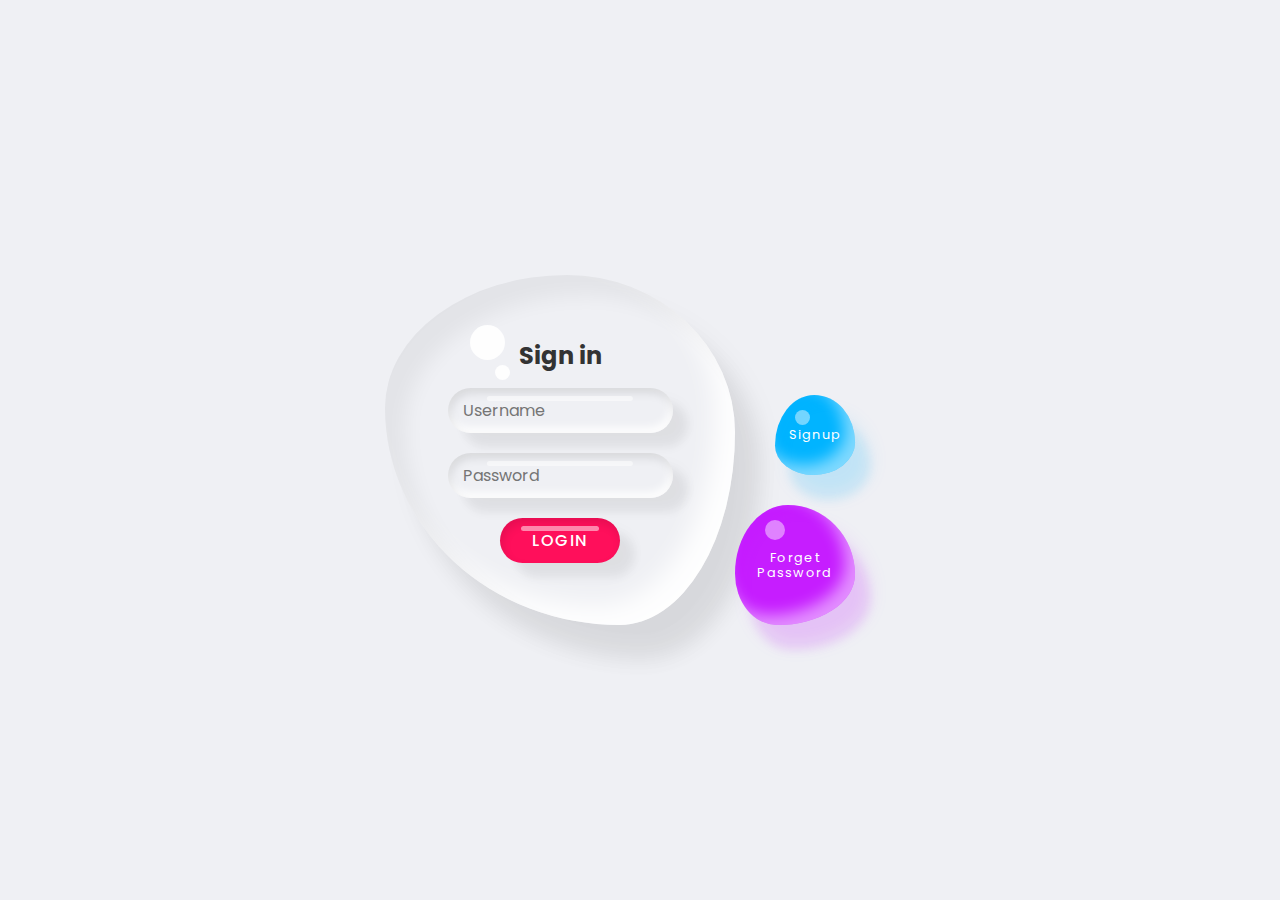
<file: Login.html>
<!DOCTYPE html>
<html lang="en" >
<head>
  <meta charset="UTF-8">
  <title>CodePen - Water Drop Login Form</title>
  <link rel="stylesheet" href="./css/login.css">

</head>
<body>
<!-- partial:index.partial.html -->
<div class="container">
    <div class="drop">
        <div class="content">
            <h2>Sign in</h2>
            <form>
                <div class="inputBox">
                    <input type="text" placeholder="Username">
                </div>
                <div class="inputBox">
                    <input type="password" placeholder="Password">
                </div>
                <div class="inputBox">
                    <input type="submit" value="Login">
                </div>
            </form>
        </div>
    </div>
    <a href="#" class="btns">Forget Password</a>
    <a href="#" class="btns signup">Signup</a>
</div>
<!-- partial -->
  
</body>
</html>
</file>
<file: css/login.css>
@import url('https://fonts.googleapis.com/css?family=Poppins:200,300,400,500,600,700,800,900&display=swap');

* {
    margin: 0;
    padding: 0;
    box-sizing: border-box;
    font-family: 'Poppins', sans-serif;
}

body {
    display: flex;
    justify-content: center;
    align-items: center;
    min-height: 100vh;
    background: #eff0f4;
}

.container {
    position: relative;
    left: -80px;
    display: flex;
    justify-content: center;
    align-items: center;
}

.container .drop {
    position: relative;
    width: 350px;
    height: 350px;
    box-shadow: inset 20px 20px 20px rgba(0, 0, 0, 0.05),
        25px 35px 20px rgba(0, 0, 0, 0.05),
        25px 30px 30px rgba(0, 0, 0, 0.05),
        inset -20px -20px 25px rgba(255, 255, 255, 0.9);
    transition: 0.5s;
    display: flex;
    justify-content: center;
    align-items: center;
    border-radius: 52% 48% 33% 67% / 38% 45% 55% 62%;
}

.container .drop:hover {
    border-radius: 50%;
}

.container .drop::before {
    content: '';
    position: absolute;
    top: 50px;
    left: 85px;
    width: 35px;
    height: 35px;
    border-radius: 50%;
    background: #fff;
    opacity: 0.9;
}

.container .drop::after {
    content: '';
    position: absolute;
    top: 90px;
    left: 110px;
    width: 15px;
    height: 15px;
    border-radius: 50%;
    background: #fff;
    opacity: 0.9;
}

.container .drop .content {
    position: relative;
    display: flex;
    justify-content: center;
    align-items: center;
    flex-direction: column;
    text-align: center;
    padding: 40px;
    gap: 15px;
}

.container .drop .content h2 {
    position: relative;
    color: #333;
    font-size: 1.5em;
}

.container .drop .content form {
    display: flex;
    flex-direction: column;
    gap: 20px;
    justify-content: center;
    align-items: center;
}

.container .drop .content form .inputBox {
    position: relative;
    width: 225px;
    box-shadow: inset 2px 5px 10px rgba(0, 0, 0, 0.1),
        inset -2px -5px 10px rgba(255, 255, 255, 1),
        15px 15px 10px rgba(0, 0, 0, 0.05),
        15px 10px 15px rgba(0, 0, 0, 0.025);
    border-radius: 25px;
}

.container .drop .content form .inputBox::before {
    content: '';
    position: absolute;
    top: 8px;
    left: 50%;
    transform: translateX(-50%);
    width: 65%;
    height: 5px;
    background: rgba(255, 255, 255, 0.5);
    border-radius: 5px;
}

.container .drop .content form .inputBox input {
    border: none;
    outline: none;
    background: transparent;
    width: 100%;
    font-size: 1em;
    padding: 10px 15px;
}

.container .drop .content form .inputBox input[type="submit"] {
    color: #fff;
    text-transform: uppercase;
    font-size: 1em;
    cursor: pointer;
    letter-spacing: 0.1em;
    font-weight: 500;
}

.container .drop .content form .inputBox:last-child {
    width: 120px;
    background: #ff0f5b;
    box-shadow: inset 2px 5px 10px rgba(0, 0, 0, 0.1),
        15px 15px 10px rgba(0, 0, 0, 0.05),
        15px 10px 15px rgba(0, 0, 0, 0.025);
    transition: 0.5s;
}

.container .drop .content form .inputBox:last-child:hover {
    width: 150px;
}

.btns {
    position: absolute;
    right: -120px;
    bottom: 0;
    width: 120px;
    height: 120px;
    background: #c61dff;
    display: flex;
    justify-content: center;
    align-items: center;
    cursor: pointer;
    text-decoration: none;
    color: #fff;
    line-height: 1.2em;
    letter-spacing: 0.1em;
    font-size: 0.8em;
    transition: 0.25s;
    text-align: center;
    box-shadow: inset 10px 10px 10px rgba(190, 1, 254, 0.05),
        15px 25px 10px rgba(190, 1, 254, 0.1),
        15px 20px 20px rgba(190, 1, 254, 0.1),
        inset -10px -10px 15px rgba(255, 255, 255, 0.5);
    border-radius: 44% 56% 65% 35% / 57% 58% 42% 43%;
}

.btns::before {
    content: '';
    position: absolute;
    top: 15px;
    left: 30px;
    width: 20px;
    height: 20px;
    border-radius: 50%;
    background: #fff;
    opacity: 0.45;
}

.btns.signup {
    bottom: 150px;
    right: -120px;
    width: 80px;
    height: 80px;
    border-radius: 49% 51% 52% 48% / 63% 59% 41% 37%;
    background: #01b4ff;
    box-shadow: inset 10px 10px 10px rgba(1, 180, 255, 0.05),
        15px 25px 10px rgba(1, 180, 255, 0.1),
        15px 20px 20px rgba(1, 180, 255, 0.1),
        inset -10px -10px 15px rgba(255, 255, 255, 0.5);
}

.btns.signup::before {
    left: 20px;
    width: 15px;
    height: 15px;
}

.btns:hover {
    border-radius: 50%;
}
</file>
